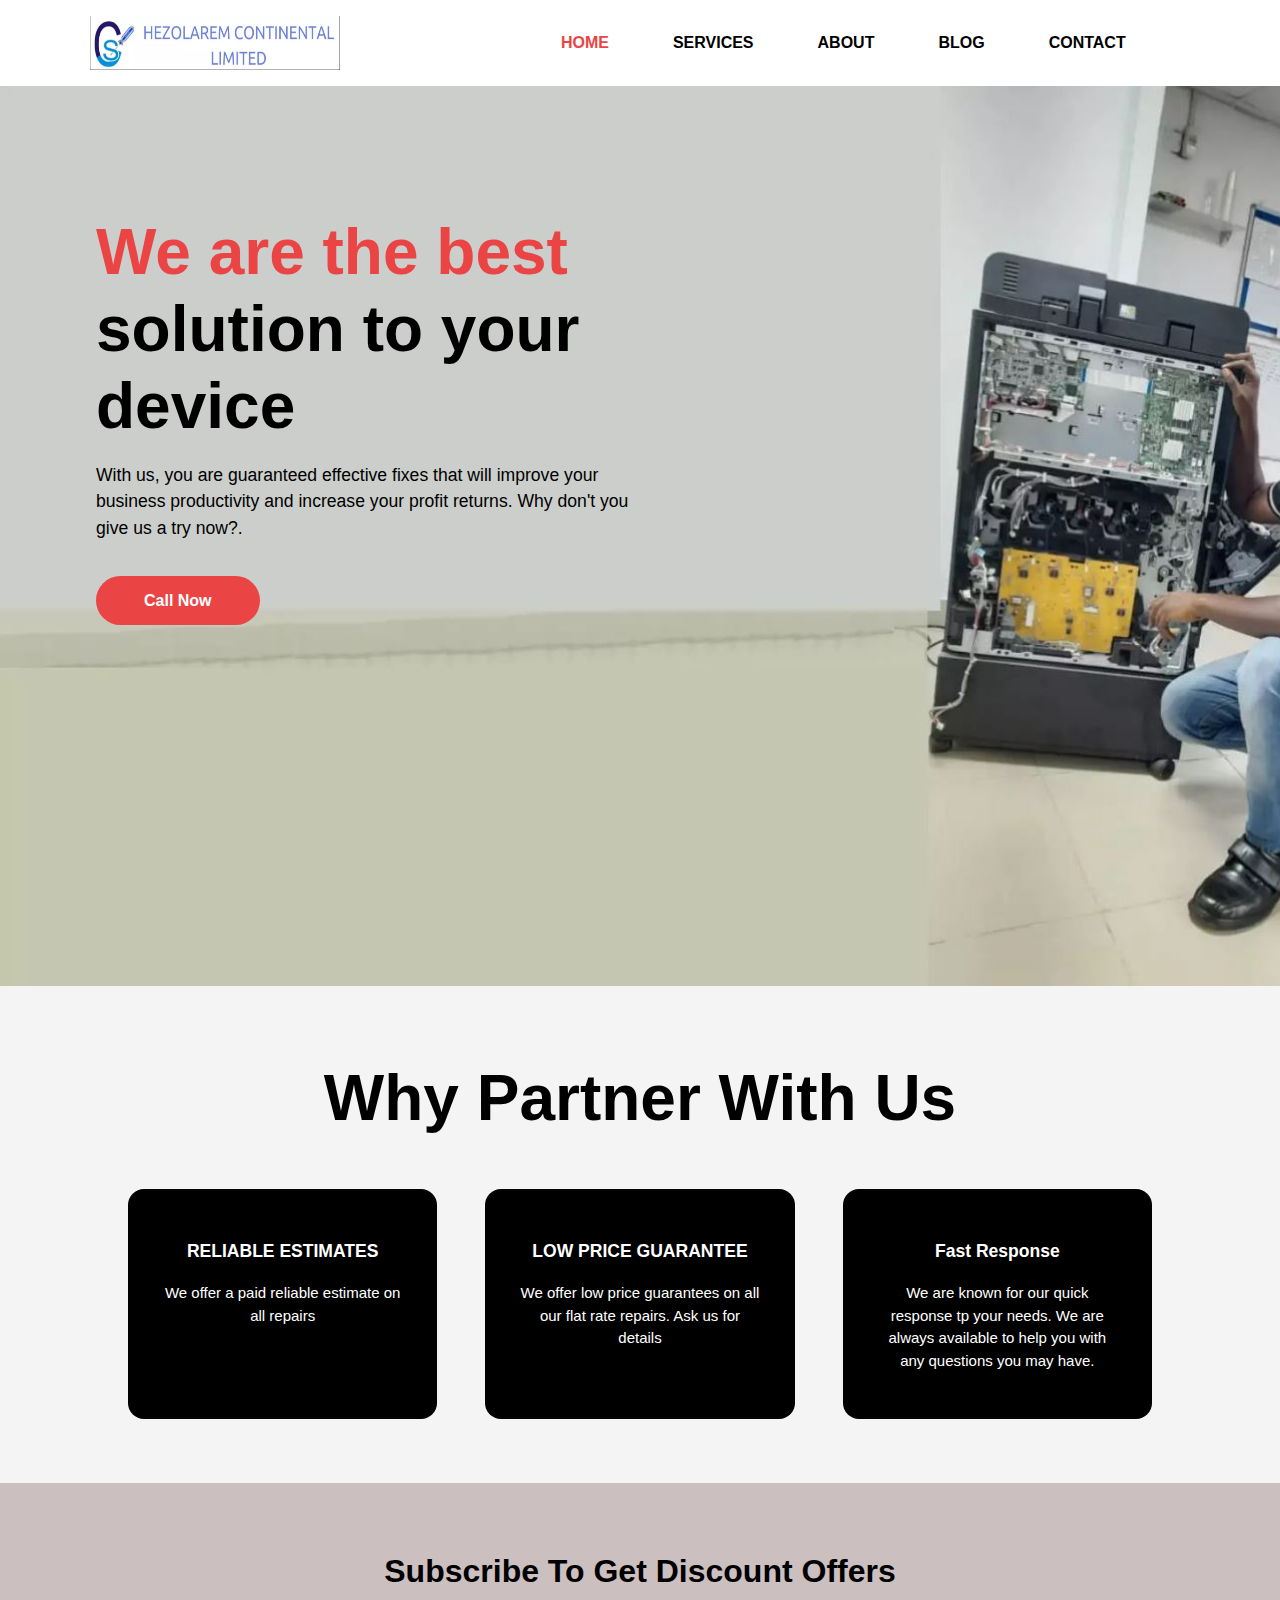
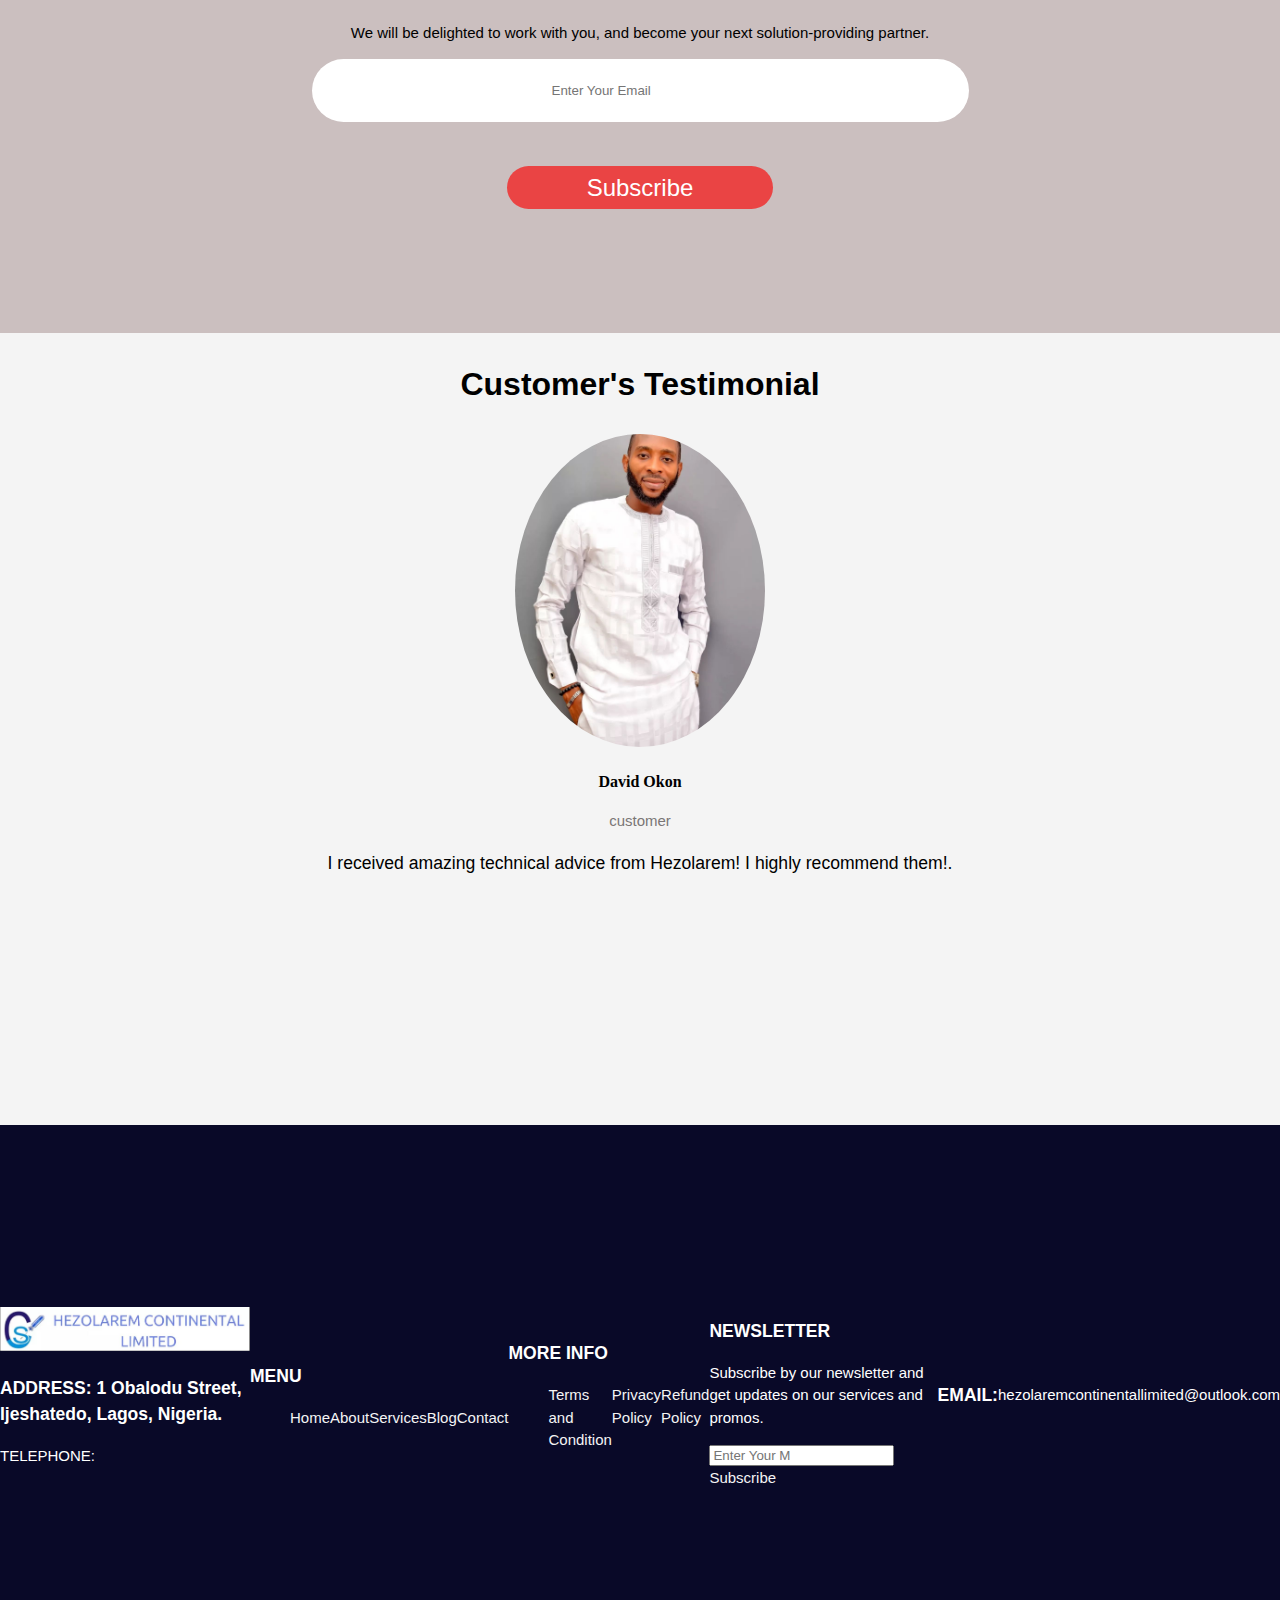
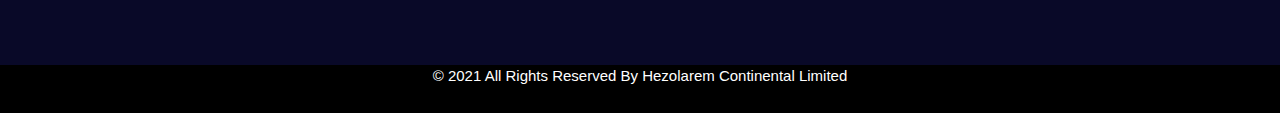
<file: index.html>
<!DOCTYPE html>
<html lang="en">
  <head>
    <meta charset="UTF-8" />
    <meta http-equiv="X-UA-Compatible" content="IE=edge" />
    <meta name="viewport" content="width=device-width, initial-scale=1.0" />
    <title>Hexolarem</title>
    <link rel="stylesheet" href="css/styles.css">
  </head>
  <body>
    <header>
      <img class="image1" src="./image/hexo_logo.JPG" alt="hexo_logo" width="250" />
      <nav>
        <ul>
          <li><a href="#"><span class="home">HOME</span></a></li>
          <li><a href="#">SERVICES</a></li>
          <li><a href="#">ABOUT</a></li>
          <li><a href="#">BLOG</a></li>
          <li><a href="#">CONTACT</a></li>
        </ul>
      </nav>
    </header>
    <section class="section_1">
      <div class="main">
        <h1><span class="home">We are the best</span> solution to your device</h1>
      <p>
        With us, you are guaranteed effective fixes that will improve your
        business productivity and increase your profit returns. Why don't you
        give us a try now?.
      </p>
      <a href="#" class="button">Call Now</a>
    </div>
    </section> 
    <section class="section_2">
      <div class="why-us">
        <h1>Why Partner With Us</h1>
      </div>
            <div class="container">
        <div class="dark">
          <h3 >RELIABLE ESTIMATES</h3>
          <p>We offer a paid reliable estimate on all repairs</p>
          </div>
          <div class="dark">
          <h3>LOW PRICE GUARANTEE</h3>
          <p> We offer low price guarantees on all our flat rate repairs. Ask us for details</p>
          </div>
          <div class="dark">
          <h3>Fast Response</h3>
          <p> We are known for our quick response tp your needs. We are always available to help you with any questions you may have.</p>
      </div>
    </section>
    <section class="section_3">
      <h2>Subscribe To Get Discount Offers</h2>
      <p>
        We will be delighted to work with you, and become your next
        solution-providing partner.
      </p>
      <form>
        <input type="email" placeholder="Enter Your Email" />
      </form>
      <a href="#">Subscribe</a>
    </section>
    <section class="section_4">
      <h2>Customer's Testimonial</h2>
      <img src="./image/david_okon.jpg" alt="david_okon" width="250" />
      <p id="david">David Okon</p>
      <p id="customer">customer</p>
      <p id="hexo">I received amazing technical advice from Hezolarem! I highly recommend them!.</p>
    </section>
    <section class="section_5">
      <div>
        <img src="./image/hexo_logo.JPG" alt="hexo_logo" width="250" />
        <h3>ADDRESS: 1 Obalodu Street, Ijeshatedo, Lagos, Nigeria.</h3>
        <p>TELEPHONE:</p>
      </div>
      <div>
        <h3>MENU</h3>
        <ul>
          <li><a href="#">Home</a></li>
          <li><a href="#">About</a></li>
          <li><a href="#">Services</a></li>
          <li><a href="#">Blog</a></li>
          <li><a href="#">Contact</a></li>
        </ul>
      </div>
      <div>
        <h3>MORE INFO</h3>
        <ul>
          <li><a href="#">Terms and Condition</a></li>
          <li><a href="#">Privacy Policy</a></li>
          <li><a href="#">Refund Policy</a></li>
        </ul>
      </div>
      <div>
        <h3>NEWSLETTER</h3>
        <p>
          Subscribe by our newsletter and get updates on our services and
          promos.
        </p>
        <form class="both">
          <input type="email" placeholder="Enter Your M" />
          <a href="">Subscribe</a>
        </form>
      </div>
      <h3>EMAIL:</h3>
      <p>hezolaremcontinentallimited@outlook.com</p>
    </section>
    <footer>© 2021 All Rights Reserved By Hezolarem Continental Limited</footer>
  </body>
</html>
</file>
<file: css/styles.css>
body {
  font: 15px/1.5 Arial, Helvetica, sans-serif;
  padding: 0;
  margin: 0;
  background-color: #f4f4f4;
}
nav ul li {
  display: flex;
  padding-right: 4rem;
  font-family: Arial;
  font-size: 1rem;
  font-weight: 700;
}
li:hover{
  color: rgb(234, 68, 68);
}
ul {
  list-style-type: none;
  display: flex;
}

header {
  display: flex;
  justify-content: space-around;
  /* padding: 0 10rem; */
  background: #ffffff;
  color: #080606;
  padding-block: 1rem;
}
header a {
  text-decoration: none;
  color: #000;
}
.section_1 {
  display: flex;
  justify-content: left;
  background-image: url(../image/hexo.JPG);
  background-repeat: no-repeat;
  background-size: cover;
  width: auto;
  height: 100vh;
}
.main {
  display: block;
  flex-direction: column;
  margin: 8rem 0 4rem 6rem;
  width: 42%;
}
.main h1 {
  /* flex-basis: 50vh; */
  font-size: 4rem;
  line-height: 1.2;
  margin-block-start: 0;
  margin-block-end: 1rem;
}
.home {
  color: rgb(234, 68, 68);
}
.main p {
  font-size: 1.1rem;
  margin-block-end: 3rem;
}
.button {
  background-color: rgb(234, 68, 68);
  text-align: center;
  text-decoration: none;
  border-radius: 2rem;
  margin-block-start: 1rem;
  color: #ffffff;
  padding: 1rem 3rem;
  font-size: 1rem;
  font-weight: 700;
}
.button:hover {
  background-color: transparent;
  border: 1px solid rgb(234, 68, 68);
  color: rgb(234, 68, 68);
}
.section_2{
    width: 80%;
    margin: 4rem auto;
}
.why-us{
    text-align: center;
    font-size: 2rem;
}
.container{
    display: grid;
    grid-template-columns: repeat(3, 1fr);
    gap: 3rem;
}
.container .dark{
    border-radius: 16px;
    background: #000;
    margin: 4rem rem;
    padding: 2rem 2rem;
    text-align: center;
    color: #ffffff;
}
.section_3 {
  display: block;
  padding-inline: 2rem;
  background-color: #cbbfbf;
  text-align: center;
  height: 50vh;
}
.section_3 h2 {
  font-size: 2rem;
  padding-top: 4rem;
  font-weight: 700;
}
.section_3 input {
  padding: 1.5rem 15rem;
  border: none;
  border-radius: 2rem;
  margin-bottom: 3rem;
}
.section_3 a {
  text-decoration: none;
  font-size: 1.5rem;
  background-color: rgb(234, 68, 68);
  color: #ffffff;
  padding: 0.5rem 5rem;
  border-radius: 2rem;
}
.section_4{
    text-align: center;
    height: 85vh;
}
.section_4 h2{
    /* font-family:  Ubuntu; */
    font-size: 2rem;
    font-weight: 700;
}
.section_4 img{
    border-radius: 90%;
}
#david{
    font-family: ubuntu;
    font-size: 1rem;
    font-weight: 700;
}
#customer{
    font-weight: 200;
    color: rgb(122, 118, 118);
}
#hexo{
    font-size: 1.1rem;
}
.section_5{
    display: flex;
    align-items: center;
    background-color: rgb(9, 9, 40);
    color: #ffffff;
    height: 60vh;
}
.section_5 a{
    text-decoration: none;
    color: #f4f4f4;
}
footer{
    text-align: center;
    background-color: #000;
    height: 3rem;
    color: #ffffff;
}
</file>
